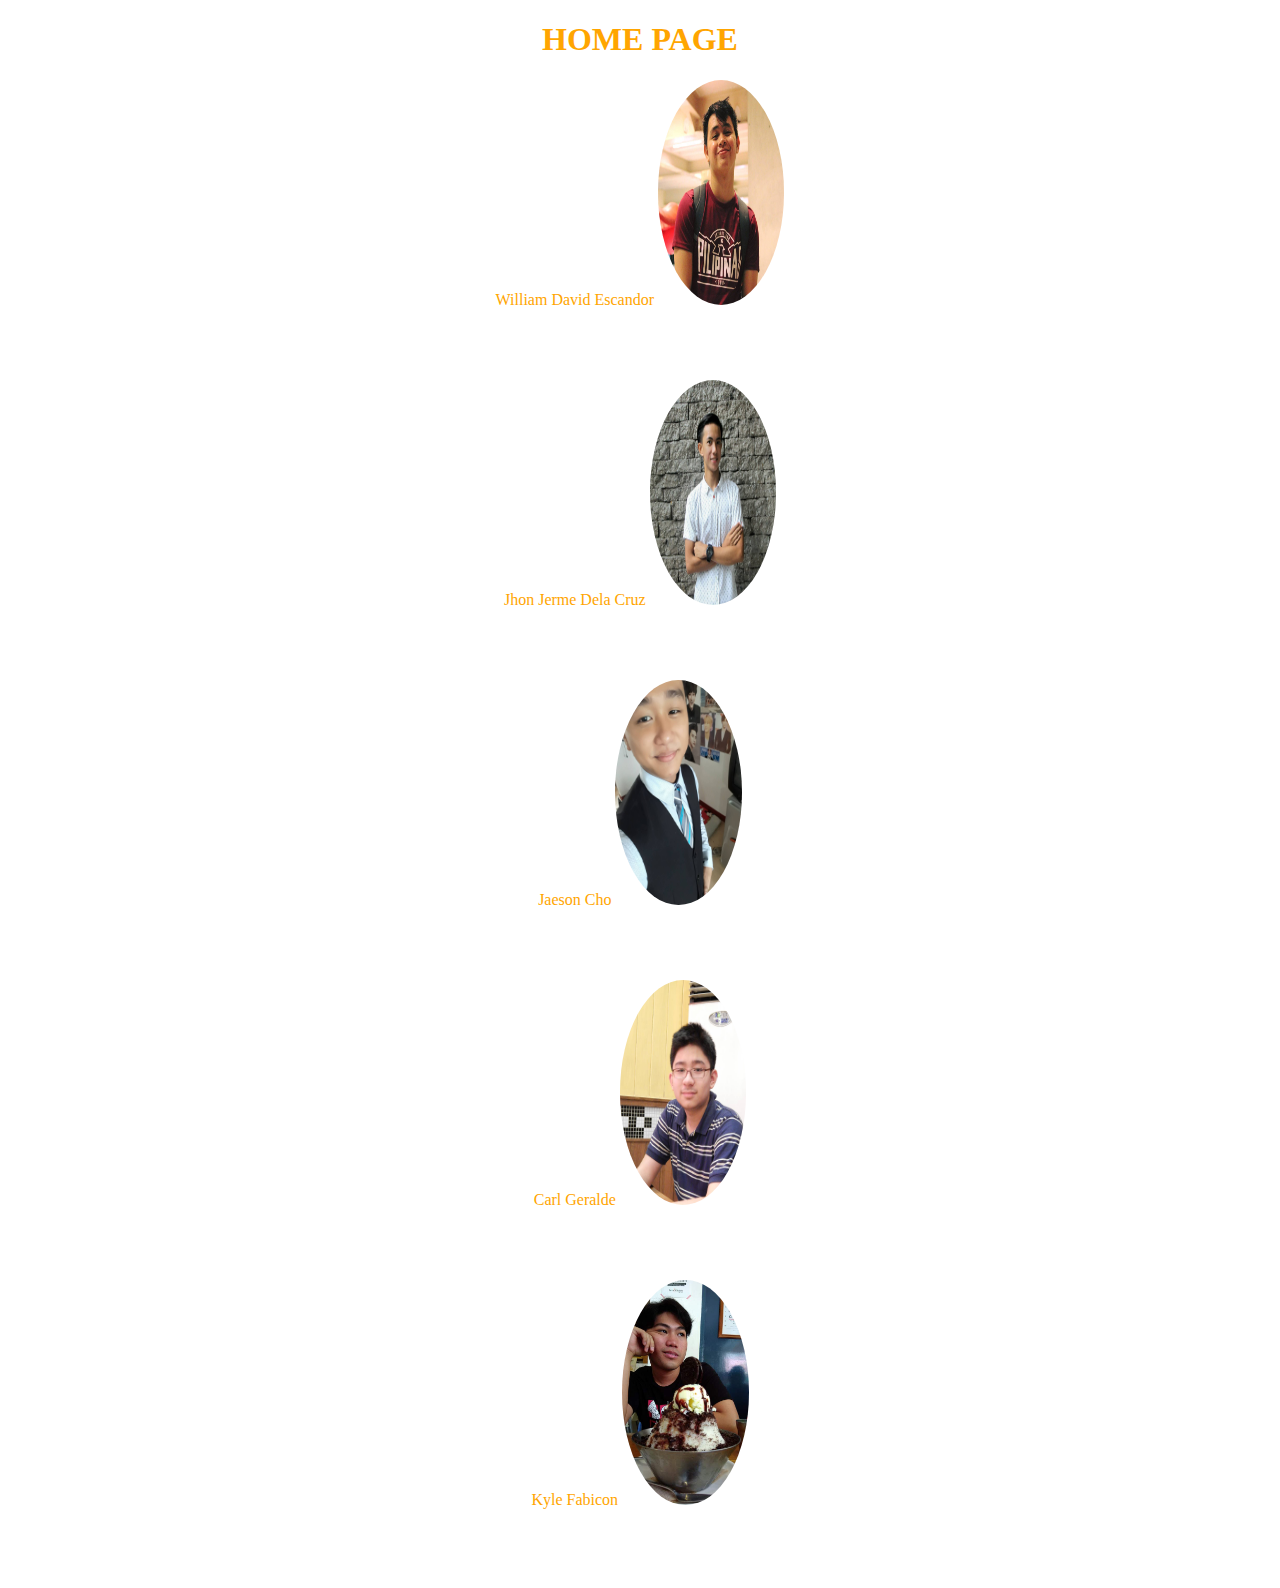
<file: index.html>
<!DOCTYPE html>
<html>
<head>
<title>CMSC 100 Exer 2
</title>
<link rel = "stylesheet" href="home.css">
</head>
<body>
	<h1> HOME PAGE </h1>
<div class="imgdiv">
	William David Escandor
	<a href="escandor.html">
	<img src="william.jpg">
	</a>
</div>
<div class="imgdiv">
Jhon Jerme Dela Cruz
	<a href="jerme.html">
		<img src="jerme.jpg">
	</a>
</div>
<div class="imgdiv">
	Jaeson Cho
	<a href="cho.html">
	<img src="cho.jpg">
	</a>
</div>
<div class="imgdiv">
Carl Geralde
	<a href="geralde.html">
	<img src="carl.jpg">
	</a>
</div>
<div class="imgdiv">
	Kyle Fabicon
	<a href="kyle.html">
	<img src="kyle.jpg">
	</a>
</div>






</body>
</html>
</file>
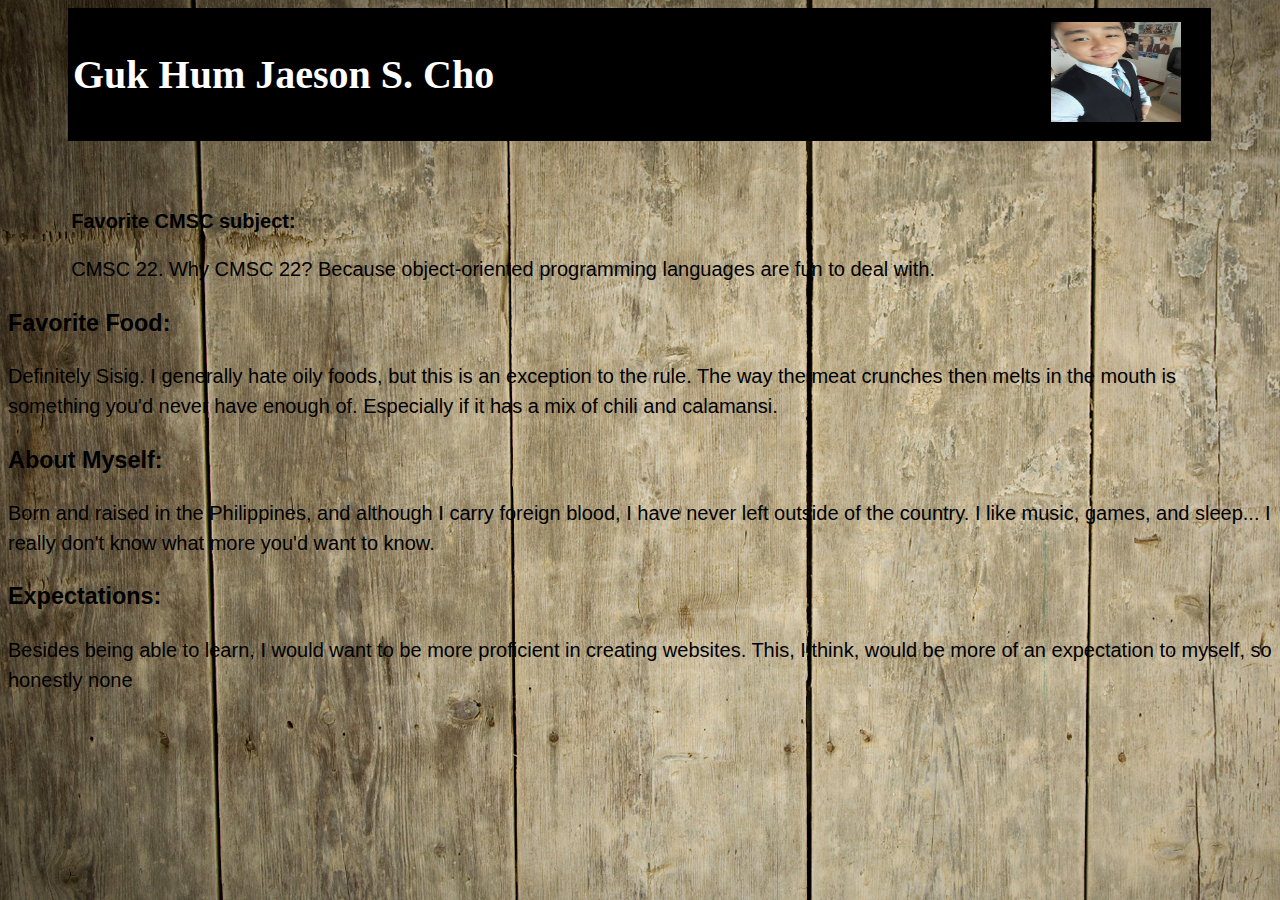
<file: cho.html>
<!DOCTYPE html>
<head>
	<title> Me </title>
</head>
	<link rel = "stylesheet" href ="chomystyle.css" type="text/css">
<body>

	<header>
		<div class= "fonts">
		
			<h1>Guk Hum Jaeson S. Cho</h1>
			<img src="choimage.jpg" alt ="My Picture" class="image">
		
		</div>
		</header>

		<p><font id="zero">
		<h3>Favorite CMSC subject:</h3> 
		CMSC 22. Why CMSC 22? Because object-oriented programming languages are fun to deal with.
		<br>
		<h3>Favorite Food:</h3>
		 Definitely Sisig. I generally hate oily foods, but this is an exception to the rule. The way the meat crunches then melts in the mouth is something you'd never have enough of. Especially if it has a mix of chili and calamansi.
		<br>
		<h3>About Myself:</h3> 
		Born and raised in the Philippines, and although I carry foreign blood, I have never left outside of the country. I like music, games, and sleep... I really don't know what more you'd want to know.
		<br>
		<h3>Expectations:</h3> 
		Besides being able to learn, I would want to be more proficient in creating websites. This, I think, would be more of an expectation to myself, so honestly none
		</font>
 		</p>

</body>
</html>
</file>
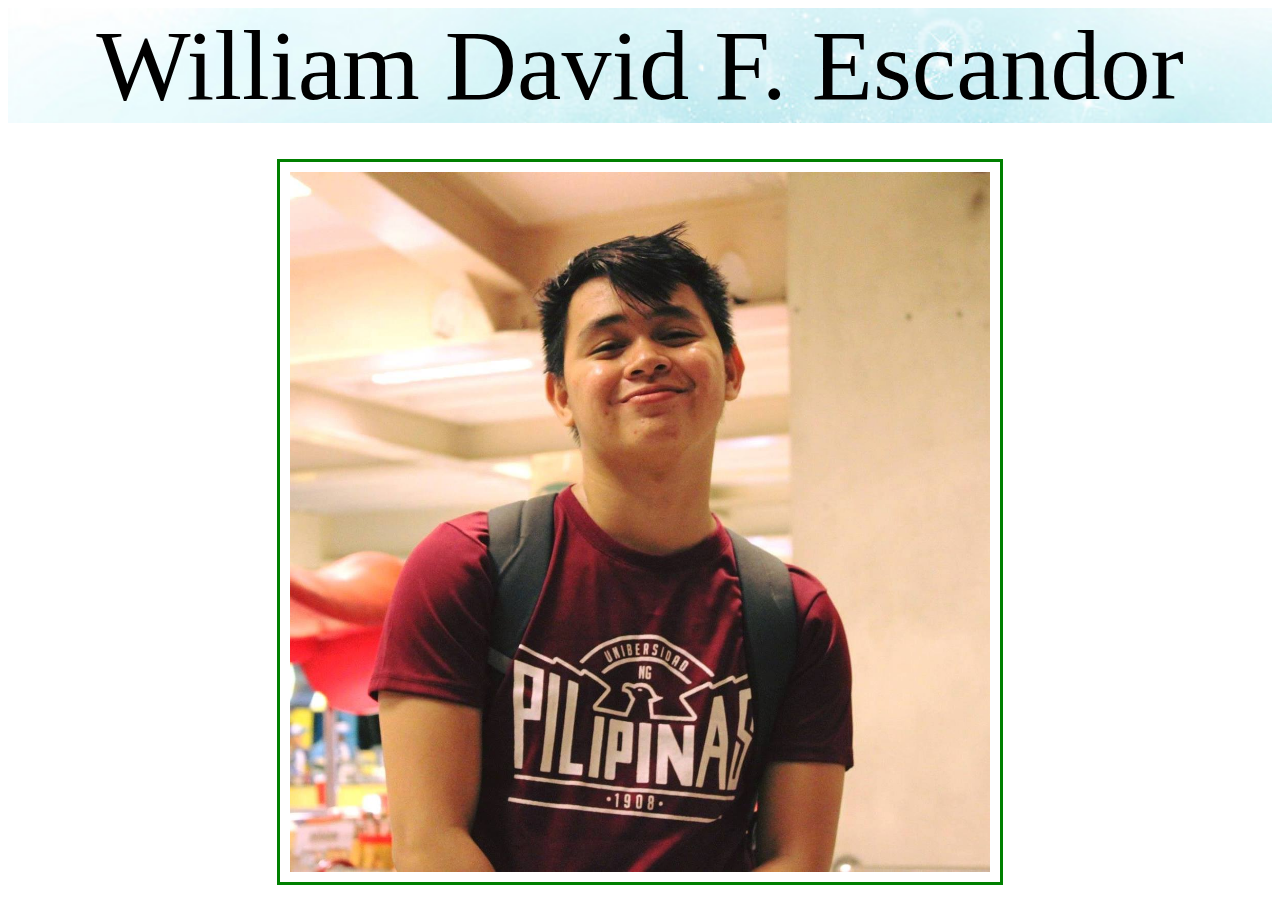
<file: escandor.html>
<!DOCTYPE html>
<html>
	<head>
		<title>CMSC 100</title>
		<link rel="stylesheet" href="index.css">
	</head>
	<body>
		<div id="name">
			William David F. Escandor
		</div>
		<br>
		<br>
		<div class="container">
		  <img src="profile.jpg" alt="Avatar" class="image">
		  <div class="overlay">
		    <div class="text">
		    	<h1>William</h1>
		    	<p>
				<h2>Favorite Subject: </h2>
				CMSC 56 AND 130, because I enjoy <br>
				logic parts of cmsc subjects <br>
				</p>
				<p>
				<h2>Favorite Food: </h2>
				My favorite food is chicken adobo cooked <br>
				by my father because I think it is <br>
				the best adobo in this world.<br>
				</p>
				<p>
				<h2>About Myself: </h2>
				I am 19 years old who lives in Manila. I am a <br>
				junior BS Computer Science Student in <br>
				University of the Philippines. <br>
				</p>
				<p>
				<h2>Expectations: </h2>
				I expect to learn new and fresh ideas related <br>
				to web development that I believe that would <br>
				greatly help me explore another field in <br>
				Computer Science. I expect that my teacher <br>
				both in lecture and lab would help me <br>
				understand how this things work and how it <br>
				could help us in the future.<br>
				</p>
				<p>
				<h2>Other Things: </h2>
				I wish this course will help me greatly <br>
				#SABLAY2019 <br>
				</p>


		    </div>
		  </div>
		</div>




	</body>
</html>
</file>
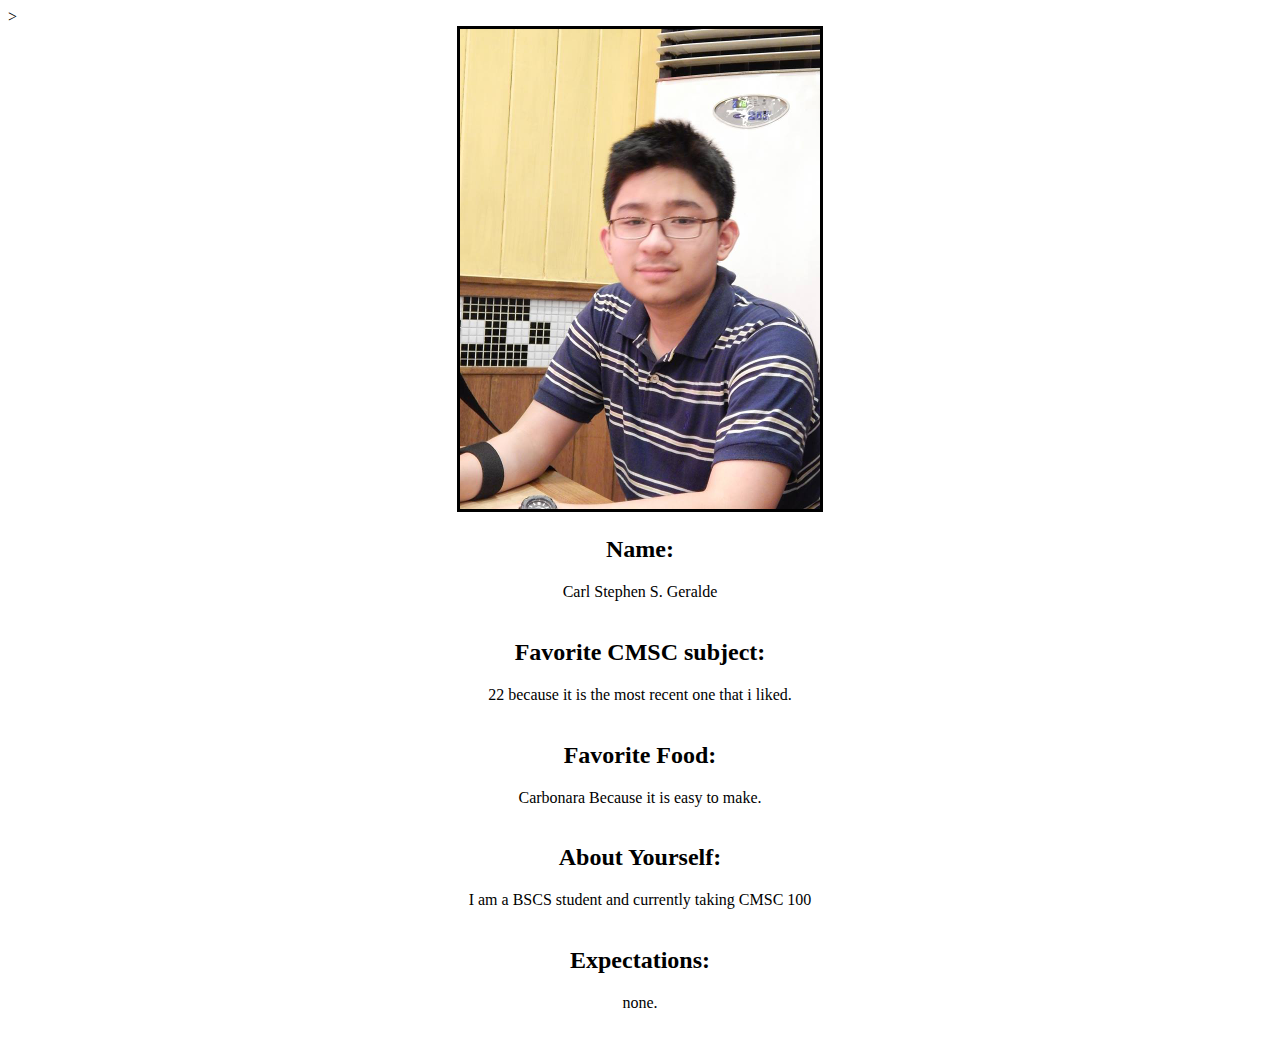
<file: geralde.html>
<!DOCTYPE html>
<html>
<title>Profile Page</title>
<body>

>

<style>
body {
    background-color: white;
}

h1 {
    color: black;
    text-align: center;
}

p {
    font-family: verdana;
    font-size: 24px;
}

 .center {
    text-align: center;
}

img {

	
    display: block;
    margin-left: auto;
    margin-right: auto;
    border: 3px solid black;
}

</style>

<img src="carl.jpg" width="360" height="480">
<div class="center">
<p>
<h2>Name:</h2> Carl Stephen S. Geralde <br><br>
<h2>Favorite CMSC subject:</h2> 22 because it is the most recent one that i liked.<br><br>
<h2>Favorite Food:</h2> Carbonara Because it is easy to make.<br><br>
<h2>About Yourself:</h2> I am a BSCS student and currently taking CMSC 100<br><br>
<h2>Expectations:</h2> none.<br><br>
</p>
 
</div> 



</body>
</html>
</file>
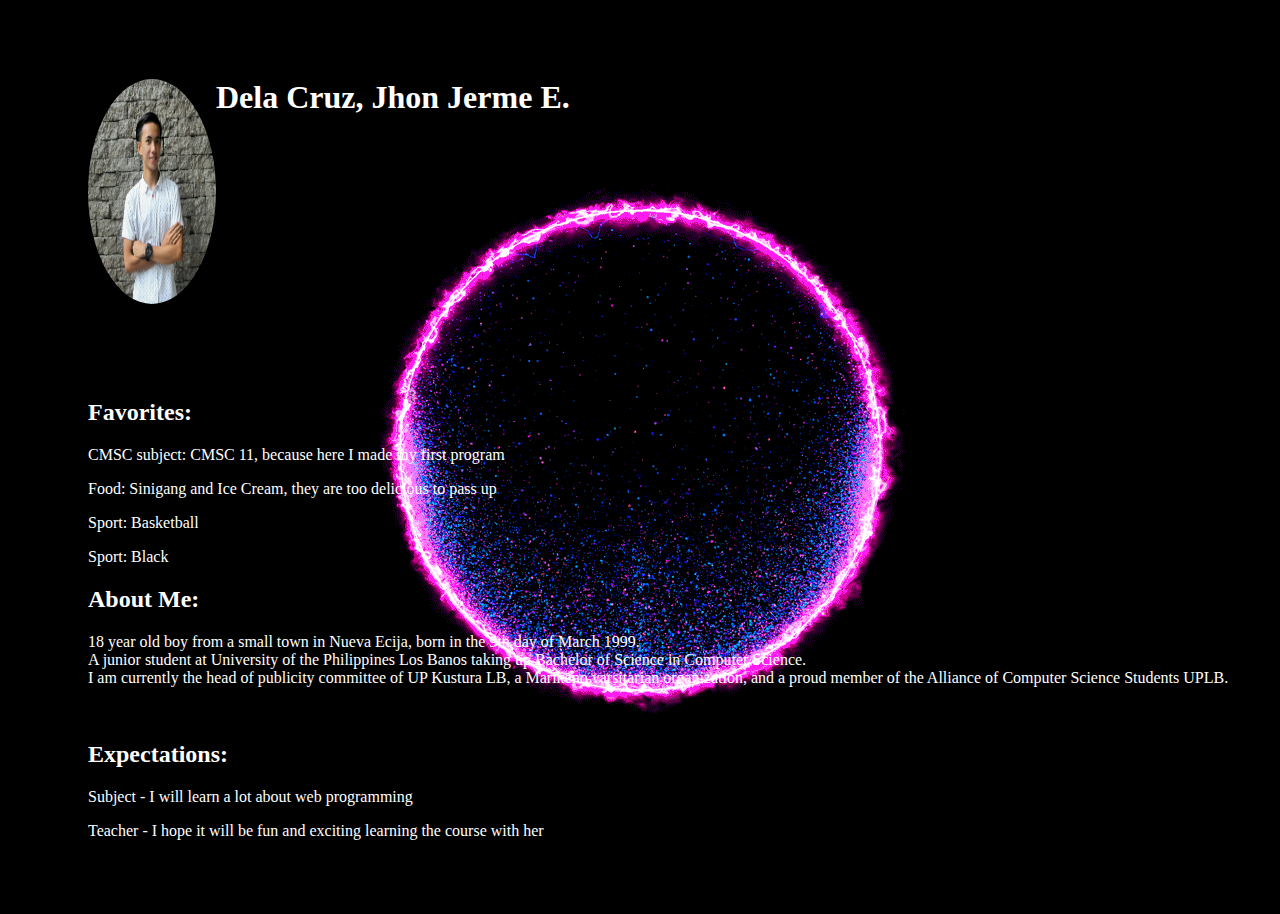
<file: jerme.html>
<!DOCTYPE html>
<html>
    <head>
        <title>Dela Cruz Exercise 00</title>
    	<link rel="stylesheet" href="exer0.css">
    </head>

    <body>

   		<div class="main">
   			<div class="imgdiv">
		  		<img src="pic.jpg" align="left">
				<h1>Dela Cruz, Jhon Jerme E.</h1>   			
		
			</div>
		    	<h2>Favorites:</h2> 
			    	<p>	CMSC subject: CMSC 11, because here I made my first program</p>
			    	<p>	Food: Sinigang and Ice Cream, they are too delicious to pass up</p>
			    	<p>	Sport: Basketball</p>
			    	<p>	Sport: Black</p>
			    <h2>About Me:</h2>
				 	<p>18 year old boy from a small town in Nueva Ecija, born in the 9th day of March 1999.<br> A junior student at University of the Philippines Los Banos taking up Bachelor of Science in Computer Science.<br> I am currently the head of publicity committee of UP Kustura LB, a Marikeno varsitarian organization, and a proud member of the Alliance of Computer Science Students UPLB. </p> <br>
				<h2>Expectations:</h2>
		  			<p>Subject - I will learn a lot about web programming</p>	
		  			<p>Teacher - I hope it will be fun and exciting learning the course with her</p>
    	</div>
    	
    </body>
</html>
</file>
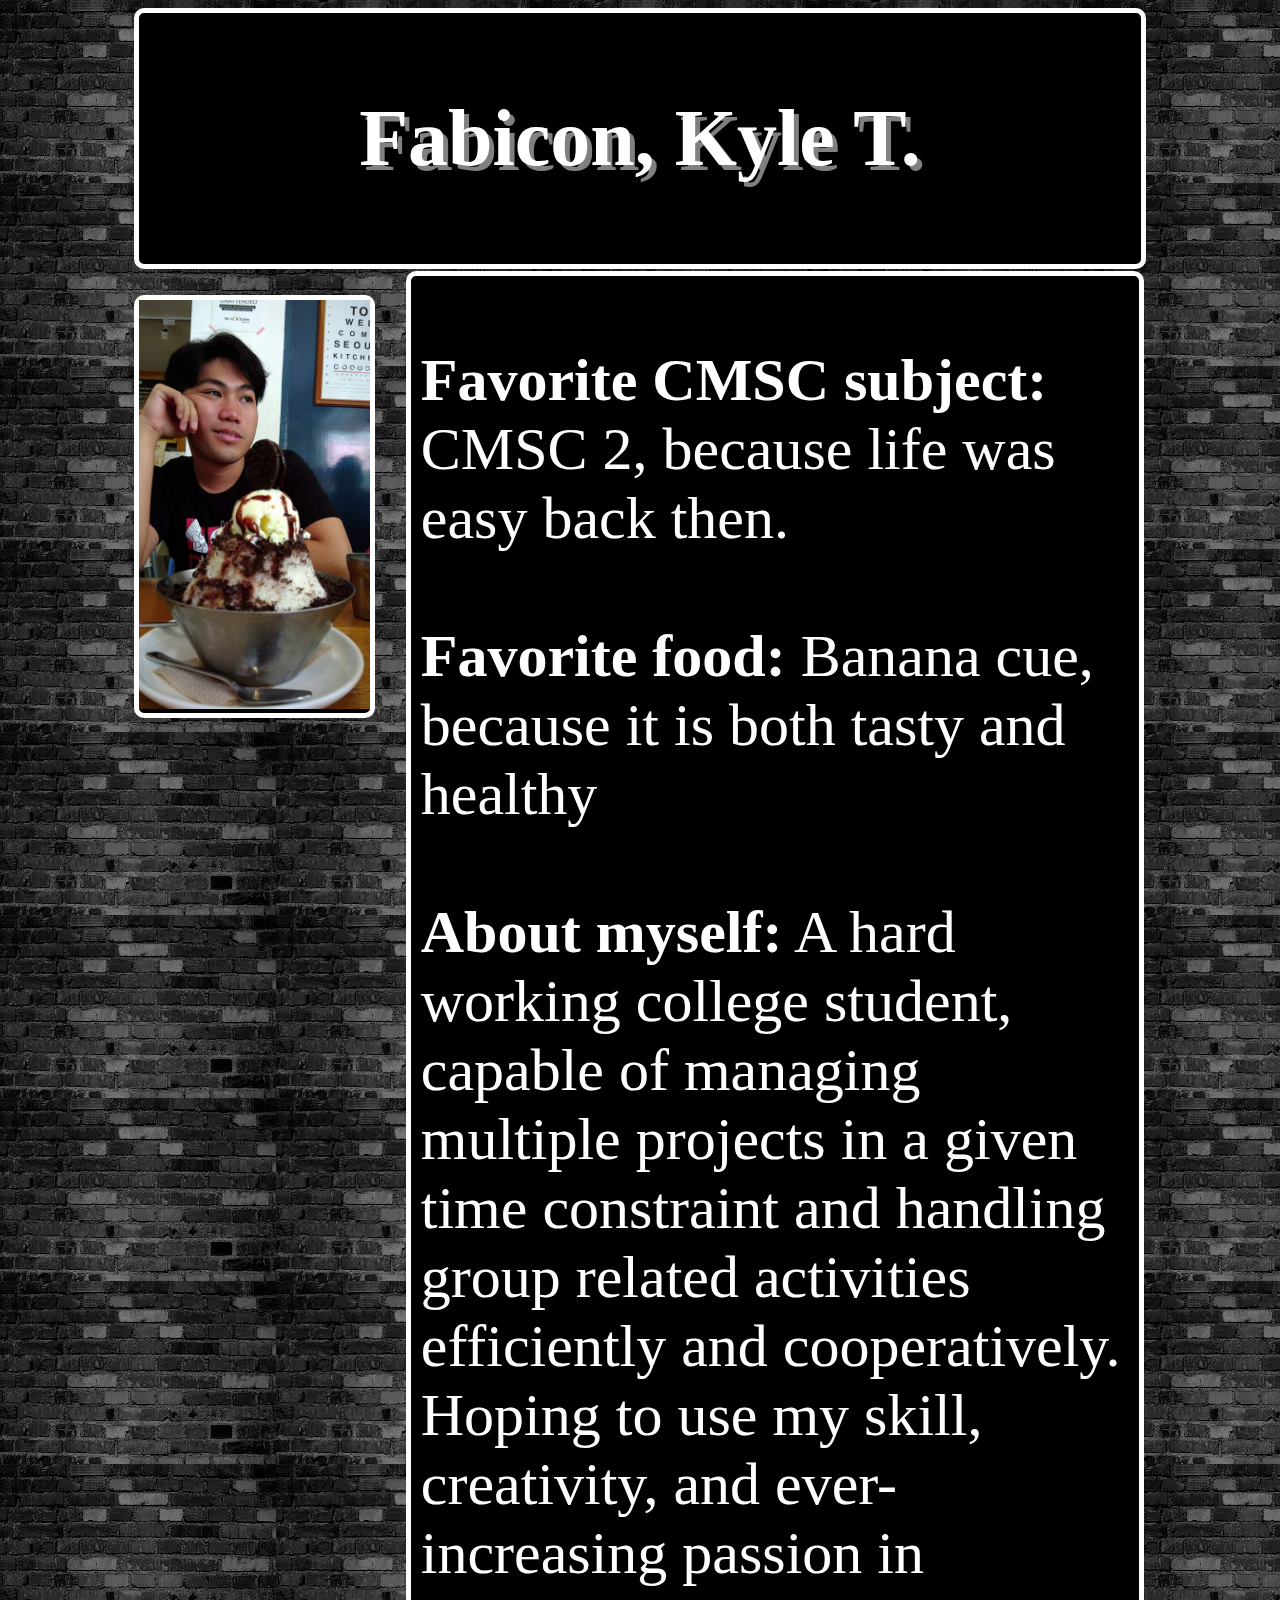
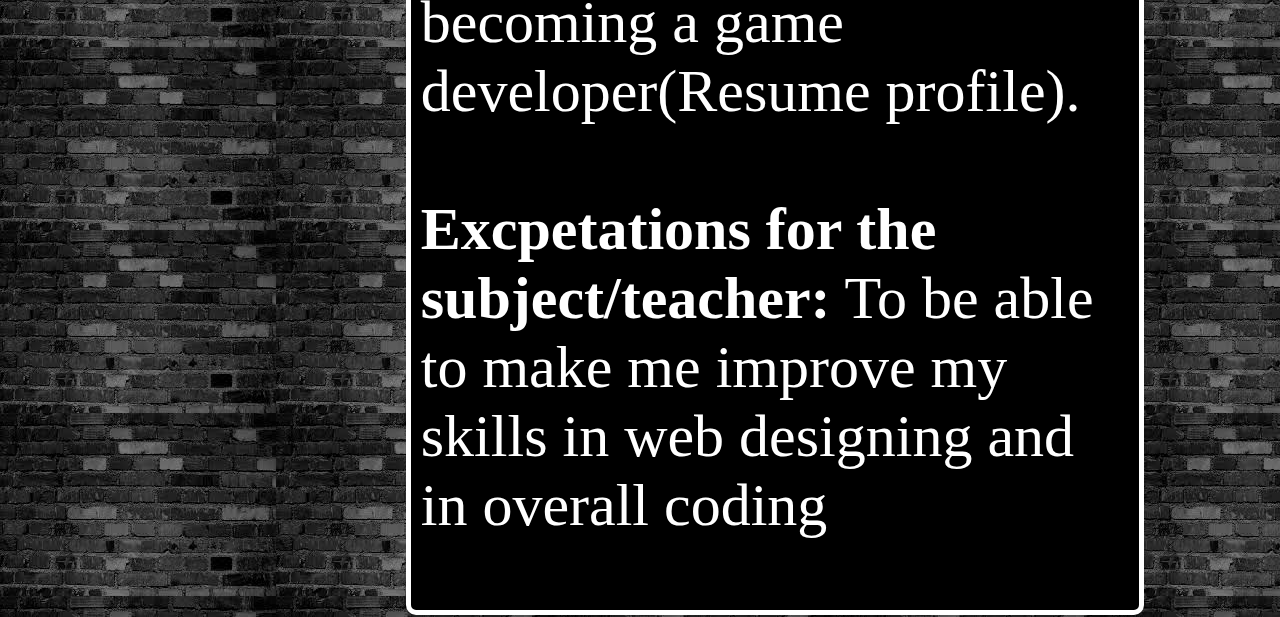
<file: kyle.html>
<!DOCTYPE html>
<html>
<head>
<title>About Myself</title>
<link rel="stylesheet" type="text/css" href="kyle.css">
</head>
<body>
<div id="divider">
<header>
<p id="name"><strong>Fabicon, Kyle T.</strong></p>
</header>

<aside>
<img src="kyle.jpg" id="picture"></img>
</aside>

<section>
<p style="color:white;font-size:60px"><strong>Favorite CMSC subject:</strong> CMSC 2, because life was easy back then.<br><br><strong>Favorite food:</strong> Banana cue, because it is both tasty and healthy<br><br><strong>About myself:</strong> A hard working college student, capable of managing multiple projects in a given time constraint and handling group related activities efficiently and cooperatively. Hoping to use my skill, creativity, and ever-increasing passion in becoming a game developer(Resume profile).<br><br><strong>Excpetations for the subject/teacher:</strong> To be able to make me improve my skills in web designing and in overall coding</p>
</section>
<script>
var d = new Date();
document.getElementById("demo").innerHTML = d.toDateString();
</script>
</div>
</body>
</html>
</file>
<file: home.css>
.imgdiv{
   	height:300px;
   	width:100%;
   	text-align: center;
}

.imgdiv img{
	height:75%;
   	width:10%;
   	border-radius: 50%;
}
body {
	background-image: url("https://theultralinx.com/.image/t_share/MTI5MDI0NDA4MTY0NTc1ODc1/whyte-gif-6.gif");
	background-repeat: no-repeat;
	background-size: cover;
	color: orange;
	text-align: center;
}
</file>
<file: chomystyle.css>
body{
	background-image: url("chobackground.jpg");
}

.image{
	height: 100px;
	width: 130px;
	float: right;
	display: inline;
	margin-top: -100px;
	margin-right: 30px;

}

.fonts{
	list-style: none;
	background-color: black;
	text-align: center;
	padding: 0;
	padding-left: 5px;
	padding-bottom:13px;
	margin-left: 60px;
	margin-top: 0px;
	height: 100px;
	/*position: fixed;*/
	width: 90%;	
	font-family: 'Times New Roman';	
	color: white;
	padding-top: 20px;
	font-size: 20px;
	line-height: 40px;
	text-align: left;
}

#zero {
	font-family: 'Arial';	
	color: black;
	font-size: 20px;
	line-height: 30px;
	text-align: left;
	margin-left: 5%;
	margin-right: 5%;
}
</file>
<file: index.css>
#name {
	background-image: url("bg4.jpg");
	background-repeat: no-repeat;
	background-size: 100%;
	font-size: 100px;
	text-align: center;
}
.container {
	margin: auto;
    width: 50%;
    border: 3px solid green;
    padding: 10px;
  width: 700px;
}

.image {
  display: block;
  width: 100%;
  height: 700px;
  position: center;
}

.overlay {
  position: absolute;
  bottom: 0;
  left: 0;
  right: 0;
  background-color: #008CBA;
  overflow: hidden;
  width: 0;
  height: 100%;
  transition: .5s ease;
}

.container:hover .overlay {
  width: 100%;
  height: 100%;
}

.text {
  white-space: nowrap;
  text-align: center; 
  color: white;
  font-size: 20px;
  position: absolute;
  overflow: hidden;
  top: 50%;
  left: 50%;
  transform: translate(-50%, -50%);
  -ms-transform: translate(-50%, -50%);
}
</file>
<file: exer0.css>
body {
    background-image:url('bg.gif');
    background-repeat: no-repeat;
    background-attachment: fixed;
    background-position: center center;
    background-color: Black;
    height:100%;
    width:100%;
    padding-top: 50px;
    padding-right: 30px;
    padding-bottom: 50px;
    padding-left: 80px;

}
h1{
	font-size: 90;
	color: White;
	padding-left: 20px;
}

.main{
	position: static;
	color: White;
}

.imgdiv{
   	height:300px;
   	width:100%;
}

.imgdiv img{
	height:75%;
   	width:10%;
   	border-radius: 50%;
}

.imgdiv h1{
	color: White;
	position: center center;	
	font-family: Impact;
}
</file>
<file: kyle.css>
#divider{
	width:80%;
	margin: 0 auto;
}


aside {
	text-align:center;
	width:18%;
    float:left;
	border: solid 5px white;
	position:fixed;
	clear:both;
	border-radius: 10px;
	margin-top: 2%;
	background-color:black;
	margin-bottom: 2%;
}
section {
	float:right;
    width:70%;
	background-color:black;
	margin: 2px;
	padding:10px;
	border:5px solid white;
	border-radius: 10px;
}

#heady{
	position:absolute;
	left:0;
	top:0;
	width:100%;
	height:100%;
}
#picture{
	width: 100%;
	height: 100%;
}
body{
	background-image:url("background-15.jpg");
	color:white;
}
header {
	border: 5px  solid white;
    text-align:center;
	 border-radius: 10px;
	 background-size: contain;
	 background-color:black;
}
#name{
	font-size: 80px;
	color: white;
	text-shadow: gray 5px 5px;
}
</file>
